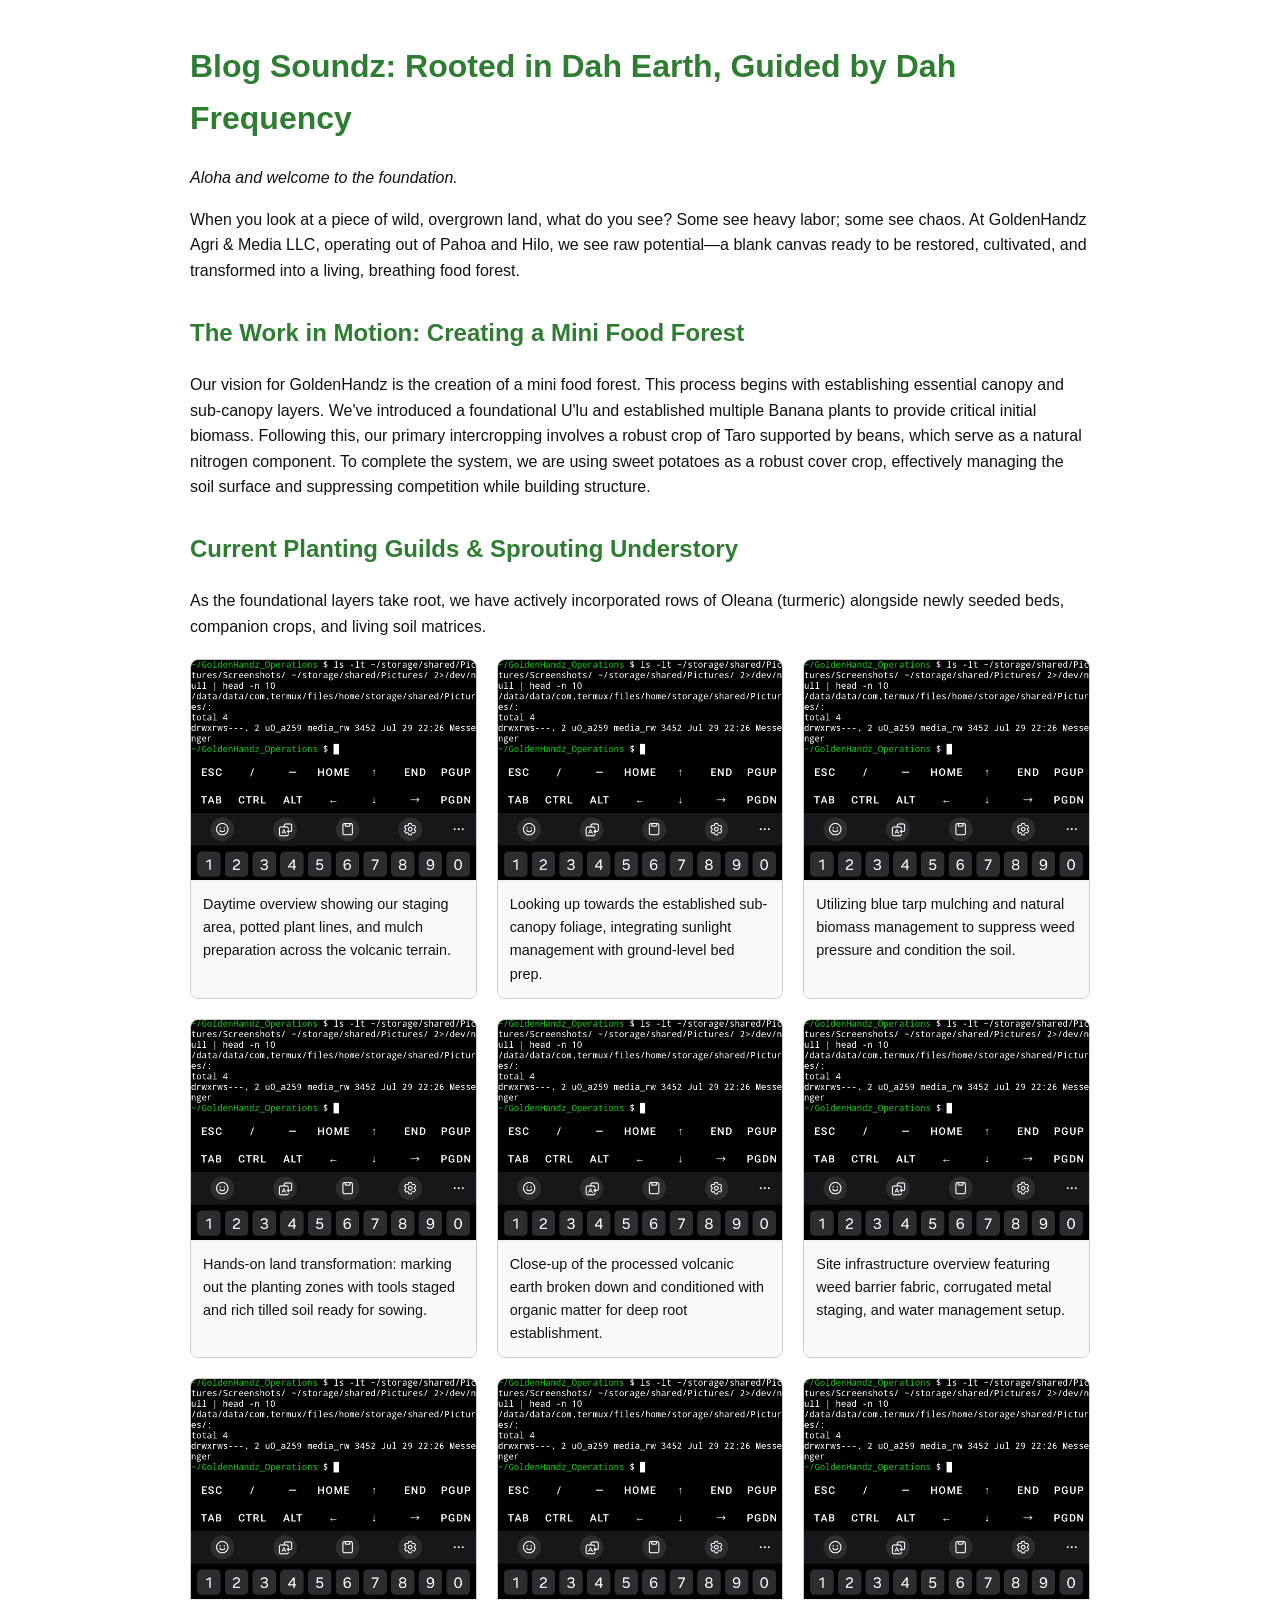
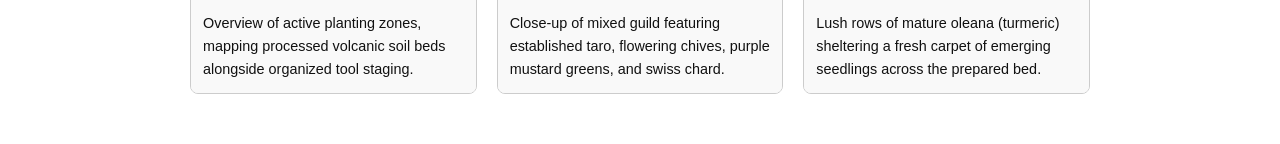
<file: index.html>
<!DOCTYPE html>
<html lang="en">
<head>
<meta charset="UTF-8">
<meta name="viewport" content="width=device-width, initial-scale=1.0">
<title>GoldenHandz Agri & Media Operations</title>
<style>
  body { font-family: sans-serif; background: #ffffff; color: #111111; padding: 20px; max-width: 900px; margin: auto; line-height: 1.6; }
  h1, h2 { color: #2e7d32; }
  .section { margin-bottom: 30px; }
  .gallery { display: grid; grid-template-columns: repeat(auto-fit, minmax(260px, 1fr)); gap: 20px; margin-top: 20px; }
  .gallery-item { border: 1px solid #ccc; border-radius: 8px; overflow: hidden; display: flex; flex-direction: column; background: #fff; }
  .gallery-item img { width: 100%; height: 220px; object-fit: cover; display: block; }
  .gallery-caption { padding: 12px; background-color: #f9f9f9; font-size: 0.9em; border-top: 1px solid #eee; flex-grow: 1; }
</style>
</head>
<body>

<div class="section">
  <h1>Blog Soundz: Rooted in Dah Earth, Guided by Dah Frequency</h1>
  <p><em>Aloha and welcome to the foundation.</em></p>
  <p>When you look at a piece of wild, overgrown land, what do you see? Some see heavy labor; some see chaos. At GoldenHandz Agri & Media LLC, operating out of Pahoa and Hilo, we see raw potential—a blank canvas ready to be restored, cultivated, and transformed into a living, breathing food forest.</p>
</div>

<div class="section">
  <h2>The Work in Motion: Creating a Mini Food Forest</h2>
  <p>Our vision for GoldenHandz is the creation of a mini food forest. This process begins with establishing essential canopy and sub-canopy layers. We've introduced a foundational U'lu and established multiple Banana plants to provide critical initial biomass. Following this, our primary intercropping involves a robust crop of Taro supported by beans, which serve as a natural nitrogen component. To complete the system, we are using sweet potatoes as a robust cover crop, effectively managing the soil surface and suppressing competition while building structure.</p>
</div>

<div class="section">
  <h2>Current Planting Guilds & Sprouting Understory</h2>
  <p>As the foundational layers take root, we have actively incorporated rows of Oleana (turmeric) alongside newly seeded beds, companion crops, and living soil matrices.</p>
  
  <div class="gallery">
    <div class="gallery-item">
      <img src="images/img1.jpg" alt="Daytime overview">
      <div class="gallery-caption">Daytime overview showing our staging area, potted plant lines, and mulch preparation across the volcanic terrain.</div>
    </div>
    <div class="gallery-item">
      <img src="images/img2.jpg" alt="Canopy and foliage transition">
      <div class="gallery-caption">Looking up towards the established sub-canopy foliage, integrating sunlight management with ground-level bed prep.</div>
    </div>
    <div class="gallery-item">
      <img src="images/img3.jpg" alt="Blue tarp mulching">
      <div class="gallery-caption">Utilizing blue tarp mulching and natural biomass management to suppress weed pressure and condition the soil.</div>
    </div>
    <div class="gallery-item">
      <img src="images/img4.jpg" alt="Field operations and tool staging">
      <div class="gallery-caption">Hands-on land transformation: marking out the planting zones with tools staged and rich tilled soil ready for sowing.</div>
    </div>
    <div class="gallery-item">
      <img src="images/img5.jpg" alt="Tilled volcanic soil bed">
      <div class="gallery-caption">Close-up of the processed volcanic earth broken down and conditioned with organic matter for deep root establishment.</div>
    </div>
    <div class="gallery-item">
      <img src="images/img6.jpg" alt="Infrastructure and ground cover layout">
      <div class="gallery-caption">Site infrastructure overview featuring weed barrier fabric, corrugated metal staging, and water management setup.</div>
    </div>
    <div class="gallery-item">
      <img src="images/img7.jpg" alt="Elevated garden bed layout">
      <div class="gallery-caption">Overview of active planting zones, mapping processed volcanic soil beds alongside organized tool staging.</div>
    </div>
    <div class="gallery-item">
      <img src="images/img8.jpg" alt="Taro, chives, and sprouting greens">
      <div class="gallery-caption">Close-up of mixed guild featuring established taro, flowering chives, purple mustard greens, and swiss chard.</div>
    </div>
    <div class="gallery-item">
      <img src="images/img9.jpg" alt="Oleana rows and seedling understory">
      <div class="gallery-caption">Lush rows of mature oleana (turmeric) sheltering a fresh carpet of emerging seedlings across the prepared bed.</div>
    </div>
  </div>
</div>

</body>
</html>
</file>
